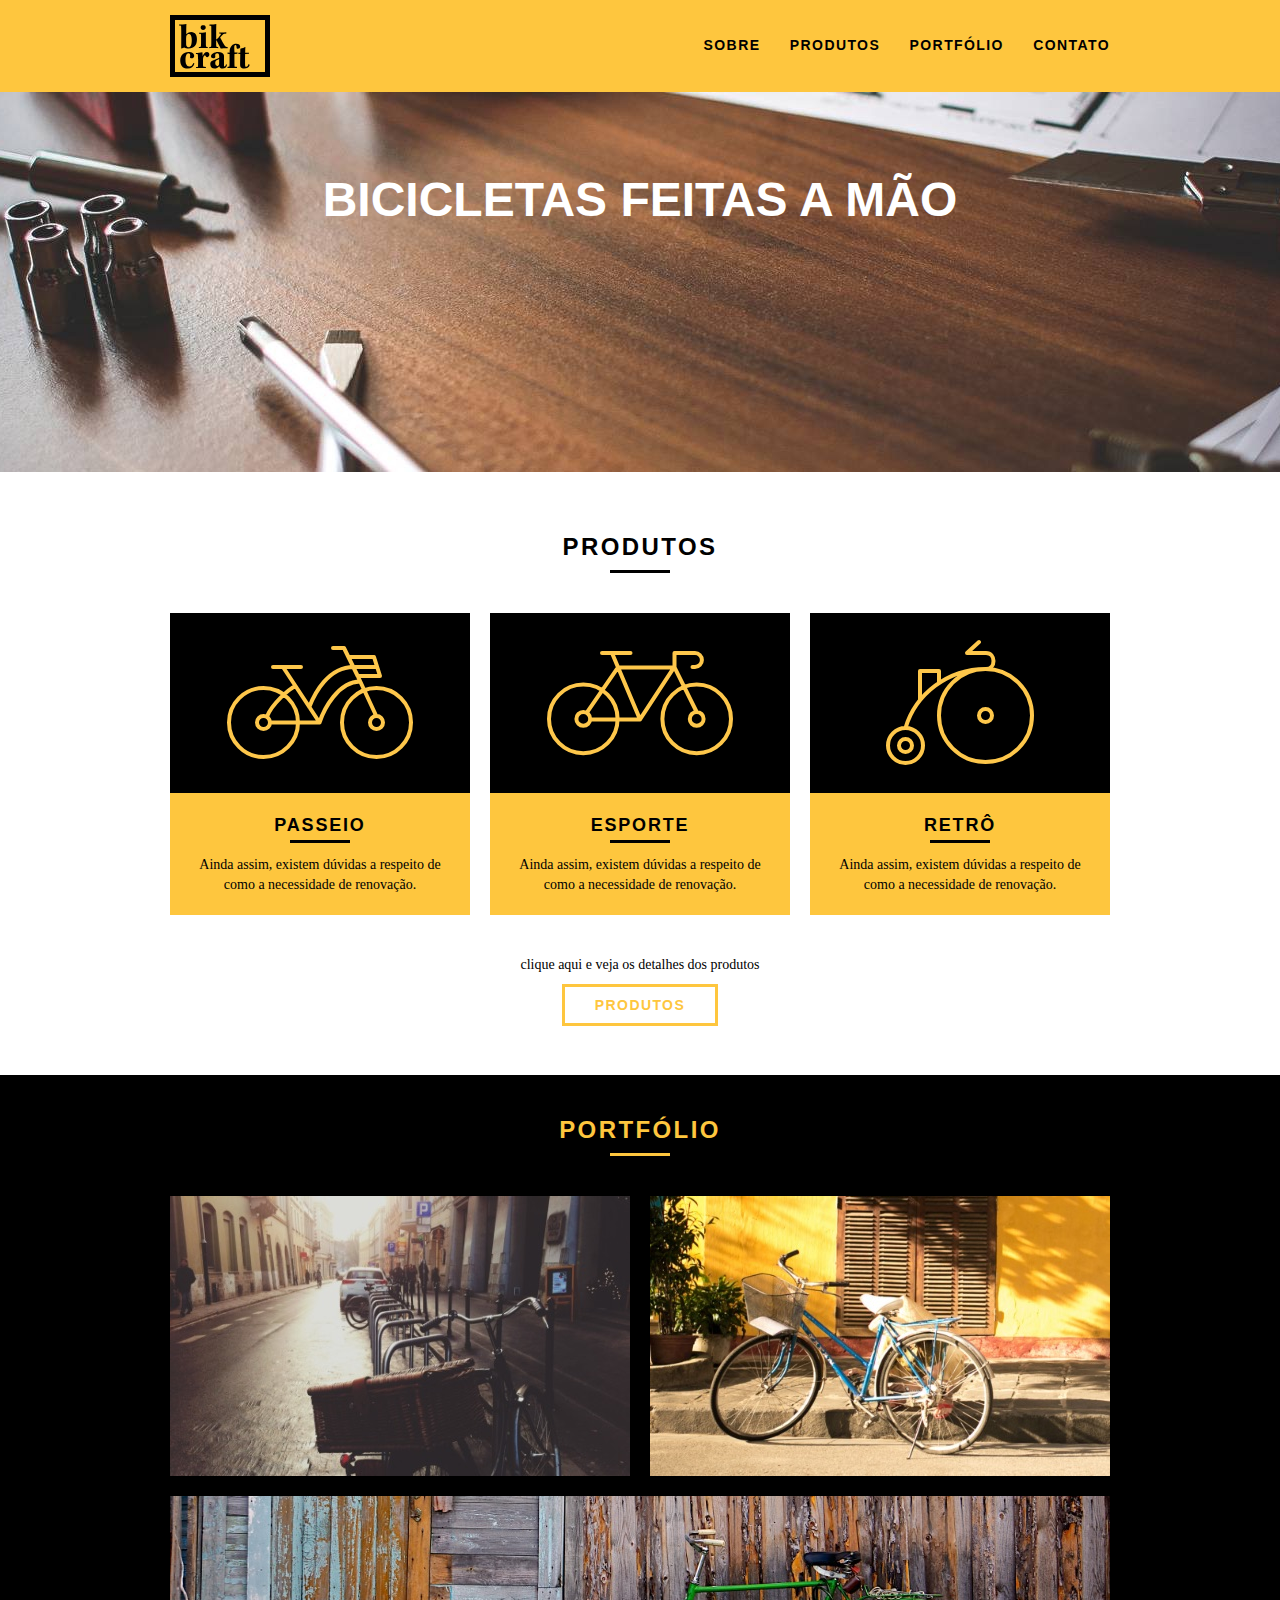
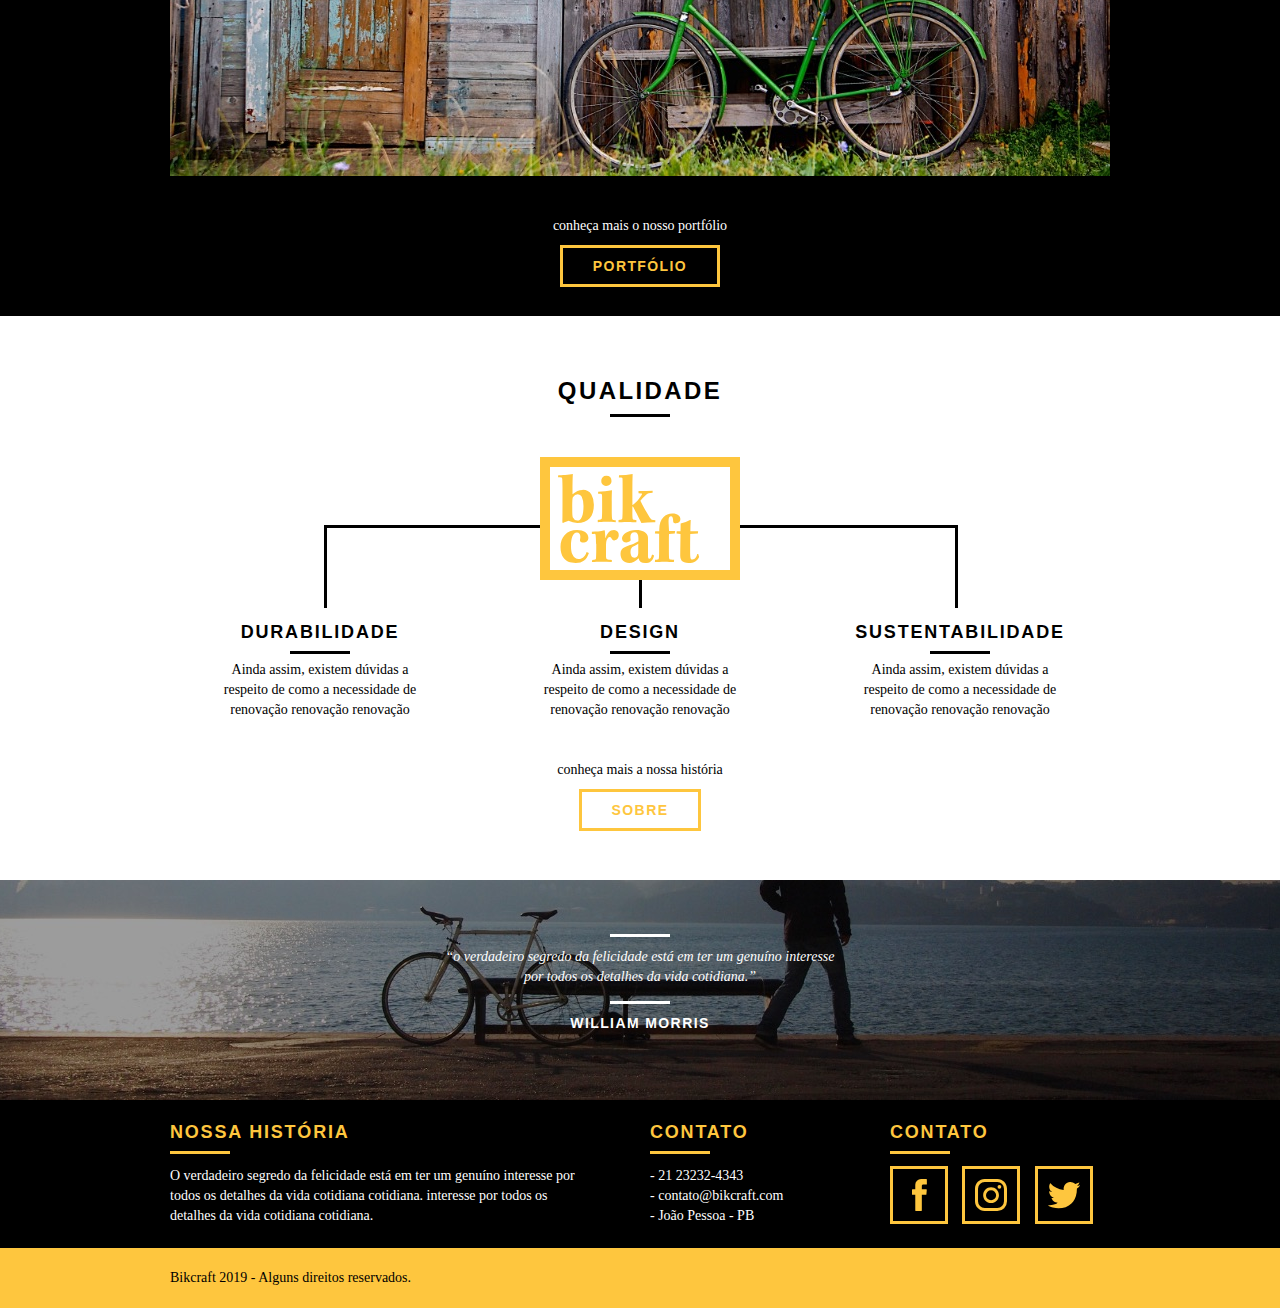
<file: web/index.html>
<!DOCTYPE html>
<html lang="pt-br">
  <head>
    <meta charset="utf-8" />
    <title>Bikcraft</title>
    <link rel="stylesheet" href="css/normalize.css" />
    <link rel="stylesheet" href="css/reset.css" />
    <link rel="stylesheet" href="css/grid.css" />
    <link rel="stylesheet" href="css/style.css" />
    <link rel="stylesheet" href="css/responsivo.css" />
    <script>
      document.documentElement.classList.add("js");
    </script>
  </head>
  <body>
    <header class="header">
      <div class="container">
        <a href="index.html" class="grid-4">
          <img src="img/bikcraft.svg" alt="Bikcraft" />
        </a>
        <nav class="grid-12 header_menu">
          <ul>
            <li><a href="sobre.html">Sobre</a></li>
            <li><a href="produtos.html">Produtos</a></li>
            <li><a href="portfolio.html">Portfólio</a></li>
            <li><a href="contato.html">Contato</a></li>
          </ul>
        </nav>
      </div>
    </header>

    <section class="introducao">
      <div class="container">
        <h1 data-anime="400" class="fadeInDown">Bicicletas Feitas a Mão</h1>
        <blockquote data-anime="800" class="fadeInDown quote-externo">
          <p>
            “não tenha nada em sua casa que você não considere útil ou acredita
            ser bonito”
          </p>
          <cite>WILLIAM MORRIS</cite>
        </blockquote>
        <a data-anime="1200" href="produtos.html" class="btn">Orçamento</a>
      </div>
    </section>

    <section class="produtos container">
      <h2 class="subtitulo">Produtos</h2>
      <ul class="produtos_lista">
        <li class="grid-1-3">
          <div class="produtos_icone">
            <img src="img/produtos/passeio.svg" alt="Bikcraft Passeio" />
          </div>
          <h3>Passeio</h3>
          <p>
            Ainda assim, existem dúvidas a respeito de como a necessidade de
            renovação.
          </p>
        </li>

        <li class="grid-1-3">
          <div class="produtos_icone">
            <img src="img/produtos/esporte.svg" alt="Bikcraft Passeio" />
          </div>
          <h3>Esporte</h3>
          <p>
            Ainda assim, existem dúvidas a respeito de como a necessidade de
            renovação.
          </p>
        </li>

        <li class="grid-1-3">
          <div class="produtos_icone">
            <img src="img/produtos/retro.svg" alt="Bikcraft Passeio" />
          </div>
          <h3>Retrô</h3>
          <p>
            Ainda assim, existem dúvidas a respeito de como a necessidade de
            renovação.
          </p>
        </li>
      </ul>

      <div class="call">
        <p>clique aqui e veja os detalhes dos produtos</p>
        <a href="produtos.html" class="btn btn-preto">Produtos</a>
      </div>
    </section>
    <!-- Fecha Produtos -->

    <section class="portfolio">
      <div class="container">
        <h2 class="subtitulo">Portfólio</h2>
        <ul class="portfolio_lista">
          <li class="grid-8">
            <img src="img/portfolio/retro.jpg" alt="Bicicleta Retrô" />
          </li>
          <li class="grid-8">
            <img src="img/portfolio/passeio.jpg" alt="Bicicleta Passeio" />
          </li>
          <li class="grid-16">
            <img src="img/portfolio/esporte.jpg" alt="Bicicleta Esporte" />
          </li>
        </ul>
        <div class="call">
          <p>conheça mais o nosso portfólio</p>
          <a href="portfolio.html" class="btn">Portfólio</a>
        </div>
      </div>
    </section>

    <section class="qualidade container">
      <h2 class="subtitulo">Qualidade</h2>
      <img src="img/bikcraft-qualidade.svg" alt="Bikcraft" />
      <ul class="qualidade_lista">
        <li class="grid-1-3">
          <h3>Durabilidade</h3>
          <p>
            Ainda assim, existem dúvidas a respeito de como a necessidade de
            renovação renovação renovação
          </p>
        </li>
        <li class="grid-1-3">
          <h3>Design</h3>
          <p>
            Ainda assim, existem dúvidas a respeito de como a necessidade de
            renovação renovação renovação
          </p>
        </li>
        <li class="grid-1-3">
          <h3>Sustentabilidade</h3>
          <p>
            Ainda assim, existem dúvidas a respeito de como a necessidade de
            renovação renovação renovação
          </p>
        </li>
      </ul>
      <div class="call">
        <p>conheça mais a nossa história</p>
        <a href="sobre.html" class="btn btn-preto">Sobre</a>
      </div>
    </section>

    <section class="quebra">
      <blockquote class="quote-externo container">
        <p>
          “o verdadeiro segredo da felicidade está em ter um genuíno interesse
          por todos os detalhes da vida cotidiana.”
        </p>
        <cite>WILLIAM MORRIS</cite>
      </blockquote>
    </section>

    <footer>
      <div class="footer">
        <div class="container">
          <div class="grid-8 footer_historia">
            <h3>Nossa História</h3>
            <p>
              O verdadeiro segredo da felicidade está em ter um genuíno
              interesse por todos os detalhes da vida cotidiana cotidiana.
              interesse por todos os detalhes da vida cotidiana cotidiana.
            </p>
          </div>

          <div class="grid-4 footer_contato">
            <h3>Contato</h3>
            <ul>
              <li>- 21 23232-4343</li>
              <li>- contato@bikcraft.com</li>
              <li>- João Pessoa - PB</li>
            </ul>
          </div>

          <div class="grid-4 footer_redes">
            <h3>Contato</h3>
            <ul>
              <li>
                <a href="http://facebook.com" target="_blank"
                  ><img src="img/redes-sociais/facebook.svg"
                /></a>
              </li>
              <li>
                <a href="http://instagram.com" target="_blank"
                  ><img src="img/redes-sociais/instagram.svg"
                /></a>
              </li>
              <li>
                <a href="http://twitter.com" target="_blank"
                  ><img src="img/redes-sociais/twitter.svg"
                /></a>
              </li>
            </ul>
          </div>
        </div>
      </div>

      <div class="copy">
        <div class="container">
          <p class="grid-16">Bikcraft 2019 - Alguns direitos reservados.</p>
        </div>
      </div>
    </footer>

    <!-- JavaScript -->
    <script src="./js/simple-anime.js"></script>
    <script src="./js/script.js"></script>
    <!-- JavaScript -->
  </body>
</html>
</file>
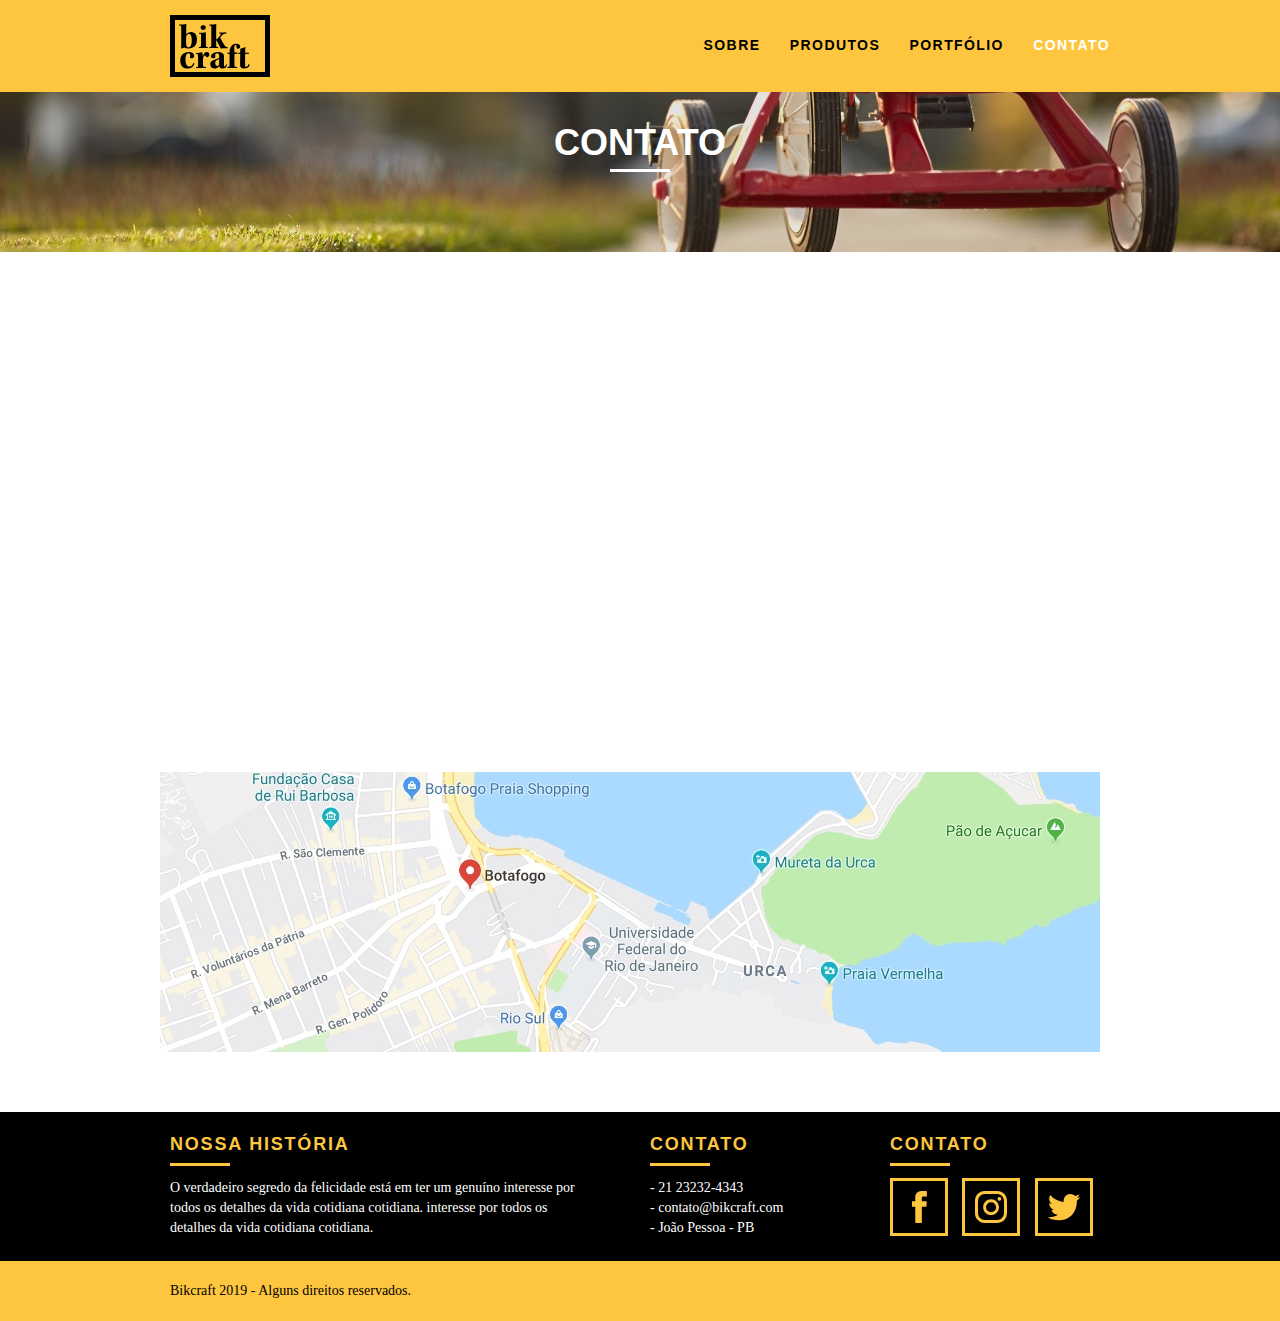
<file: web/contato.html>
<!DOCTYPE html>
<html lang="pt-br">
  <head>
    <meta charset="utf-8" />
    <title>Bikcraft - Contato</title>
    <link rel="stylesheet" href="css/normalize.css" />
    <link rel="stylesheet" href="css/reset.css" />
    <link rel="stylesheet" href="css/grid.css" />
    <link rel="stylesheet" href="css/style.css" />
    <link rel="stylesheet" href="css/contato.css" />
    <link rel="stylesheet" href="css/responsivo.css" />
    <script>
      document.documentElement.classList.add("js");
    </script>
  </head>
  <body>
    <header class="header">
      <div class="container">
        <a href="index.html" class="grid-4">
          <img src="img/bikcraft.svg" alt="Bikcraft" />
        </a>
        <nav class="grid-12 header_menu">
          <ul>
            <li><a href="sobre.html">Sobre</a></li>
            <li><a href="produtos.html">Produtos</a></li>
            <li><a href="portfolio.html">Portfólio</a></li>
            <li><a href="contato.html" class="menu_ativo">Contato</a></li>
          </ul>
        </nav>
      </div>
    </header>

    <section class="introducao-interna interna_contato">
      <div class="container">
        <h1 data-anime="400" class="fadeInDown">Contato</h1>
        <p data-anime="800" class="fadeInDown">tire suas dúvidas com a gente</p>
      </div>
    </section>

    <section class="contato container fadeInDown" data-anime="1200">
      <form
        id="form_orcamento"
        method="POST"
        action="#"
        class="contato_form grid-8 formphp"
      >
        <label for="nome">Nome</label>
        <input type="text" id="nome" name="nome" required />
        <label for="email">E-mail</label>
        <input type="text" id="email" name="email" required />
        <label for="telefone">Telefone</label>
        <input type="text" id="telefone" name="telefone" />

        <label class="nao-aparece" for="">
          Se você não é um robô, deixe em branco.</label
        >
        <input type="text" class="nao-aparece" name="leaveblank" />
        <label class="nao-aparece" for="">
          Se você não é um robô, não mude esse campo.</label
        >
        <input
          type="text"
          class="nao-aparece"
          name="dontchange"
          value="http://"
        />

        <label for="mensagem">Mensagem</label>
        <textarea id="mensagem" name="mensagem" required></textarea>
        <button id="enviar" name="enviar" type="submit" class="btn btn-preto">
          Enviar
        </button>
      </form>
      <div class="contato_dados grid-8">
        <h3>Dados</h3>
        <span>+55 21 93223 3232</span>
        <span class="dados_email">orcamento@bikcraft.com</span>
        <span>
          Rua Ali Perto - João Pessoa
        </span>
        <span>Paraíba - PB - Brasil</span>
        <h3>Redes Sociais</h3>
        <ul>
          <li>
            <a href="http://facebook.com" target="_blank"
              ><img src="img/redes-sociais/facebook.svg"
            /></a>
          </li>
          <li>
            <a href="http://instagram.com" target="_blank"
              ><img src="img/redes-sociais/instagram.svg"
            /></a>
          </li>
          <li>
            <a href="http://twitter.com" target="_blank"
              ><img src="img/redes-sociais/twitter.svg"
            /></a>
          </li>
        </ul>
      </div>
    </section>

    <section class="container contato_mapa">
      <a href="https://google.com" target="_blank">
        <img src="img/endereco-bikcraft.jpg" alt="Endereço Bikcraft"
      /></a>
    </section>

    <footer>
      <div class="footer">
        <div class="container">
          <div class="grid-8 footer_historia">
            <h3>Nossa História</h3>
            <p>
              O verdadeiro segredo da felicidade está em ter um genuíno
              interesse por todos os detalhes da vida cotidiana cotidiana.
              interesse por todos os detalhes da vida cotidiana cotidiana.
            </p>
          </div>

          <div class="grid-4 footer_contato">
            <h3>Contato</h3>
            <ul>
              <li>- 21 23232-4343</li>
              <li>- contato@bikcraft.com</li>
              <li>- João Pessoa - PB</li>
            </ul>
          </div>

          <div class="grid-4 footer_redes">
            <h3>Contato</h3>
            <ul>
              <li>
                <a href="http://facebook.com" target="_blank"
                  ><img src="img/redes-sociais/facebook.svg"
                /></a>
              </li>
              <li>
                <a href="http://instagram.com" target="_blank"
                  ><img src="img/redes-sociais/instagram.svg"
                /></a>
              </li>
              <li>
                <a href="http://twitter.com" target="_blank"
                  ><img src="img/redes-sociais/twitter.svg"
                /></a>
              </li>
            </ul>
          </div>
        </div>
      </div>

      <div class="copy">
        <div class="container">
          <p class="grid-16">Bikcraft 2019 - Alguns direitos reservados.</p>
        </div>
      </div>
    </footer>

    <!-- JavaScript -->
    <script src="./js/simple-anime.js"></script>
    <script src="./js/script.js"></script>
    <!-- JavaScript -->
  </body>
</html>
</file>
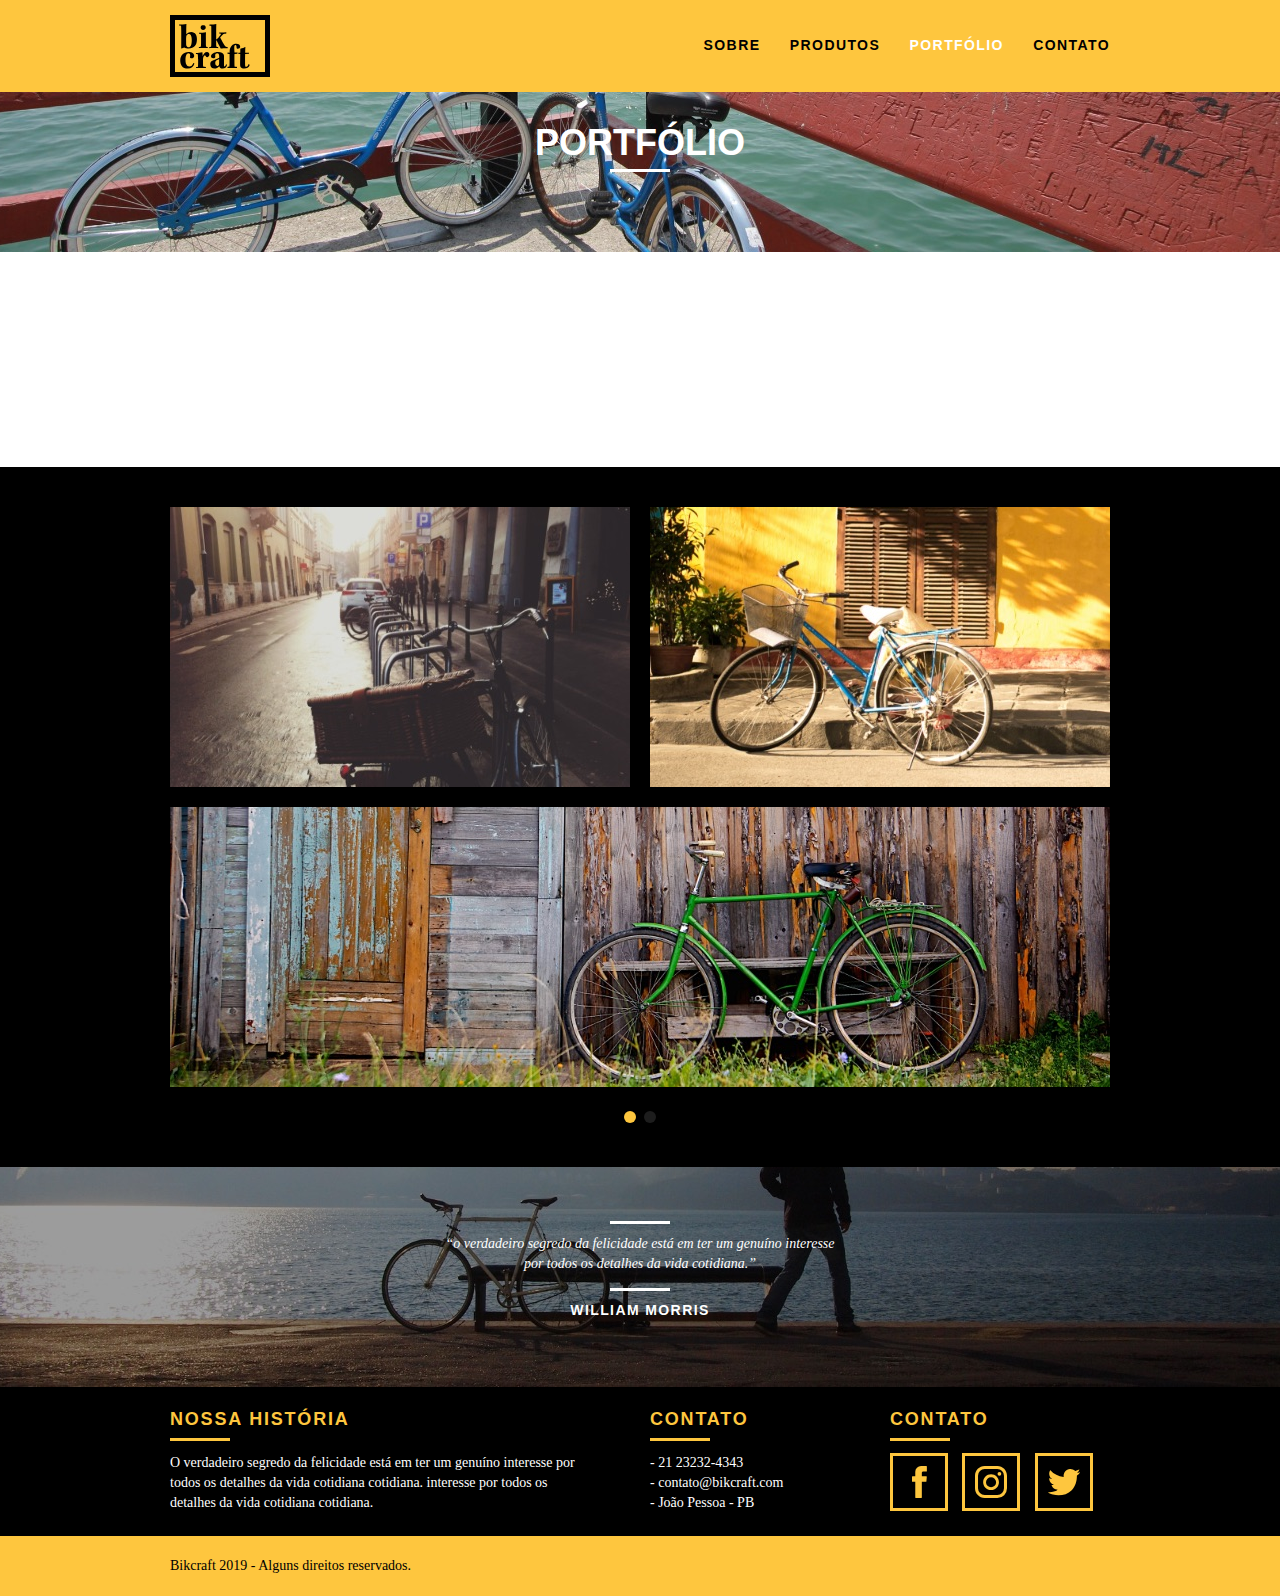
<file: web/portfolio.html>
<!DOCTYPE html>
<html lang="pt-br">
  <head>
    <meta charset="utf-8" />
    <title>Bikcraft - Portfólio</title>
    <link rel="stylesheet" href="css/normalize.css" />
    <link rel="stylesheet" href="css/reset.css" />
    <link rel="stylesheet" href="css/grid.css" />
    <link rel="stylesheet" href="css/style.css" />
    <link rel="stylesheet" href="css/portfolio.css" />
    <link rel="stylesheet" href="css/responsivo.css" />
    <script>
      document.documentElement.classList.add("js");
    </script>
  </head>
  <body>
    <header class="header">
      <div class="container">
        <a href="index.html" class="grid-4">
          <img src="img/bikcraft.svg" alt="Bikcraft" />
        </a>
        <nav class="grid-12 header_menu">
          <ul>
            <li><a href="sobre.html">Sobre</a></li>
            <li><a href="produtos.html">Produtos</a></li>
            <li><a href="portfolio.html" class="menu_ativo">Portfólio</a></li>
            <li><a href="contato.html">Contato</a></li>
          </ul>
        </nav>
      </div>
    </header>

    <section class="introducao-interna interna_portfolio">
      <div class="container">
        <h1 data-anime="400" class="fadeInDown">Portfólio</h1>
        <p data-anime="800" class="fadeInDown">conheça os produtos que amamos mostrar</p>
      </div>
    </section>

    <section class="container fadeInDown" data-anime="1200" data-slide="quote">
      <blockquote class="quote_clientes">
				<p>“Pedalar sempre foi a minha paixão, o que o pessoal da Bikcraft fez foi intensificar o meu amor por esta atividade. Recomendo à todos que amo.”</p>
				<cite>Barbara Moss</cite>
			</blockquote>
			<blockquote class="quote_clientes">
				<p>“Nada melhor do que dar um rolê com a minha Bikcraft na orla. Essa é a minha companheira mais fiel, nunca me traiu e está sempre a minha disposição.”</p>
				<cite>Jhony Rato</cite>
			</blockquote>
			<blockquote class="quote_clientes">
				<p>“Aqueles que ainda não possuem uma Bikcraft, não sabem o que estão perdendo. A precisão é absurda e a velocidade transcendental. Nunca vida nada igual.”</p>
				<cite>Bernardo</cite>
    </section>

    <!-- Início -->
    <section class="portfolio">
      <div class="container" data-slide="portfolio">        
        <ul class="portfolio_lista">
          <li class="grid-8">
            <img src="img/portfolio/retro.jpg" alt="Bicicleta Retrô" />
          </li>
          <li class="grid-8">
            <img src="img/portfolio/passeio.jpg" alt="Bicicleta Passeio" />
          </li>
          <li class="grid-16">
            <img src="img/portfolio/esporte.jpg" alt="Bicicleta Esporte" />
          </li>
        </ul>
        <ul class="portfolio_lista">
          <li class="grid-8">
            <img src="img/portfolio/passeio.jpg" alt="Bicicleta Passeio" />
          </li>
          <li class="grid-8">
            <img src="img/portfolio/retro.jpg" alt="Bicicleta Retrô" />
          </li>          
          <li class="grid-16">
            <img src="img/portfolio/esporte.jpg" alt="Bicicleta Esporte" />
          </li>
        </ul>
      </div>
    </section>
    <!-- Fim  -->

    <section class="quebra">
      <blockquote class="quote-externo container">
        <p>
          “o verdadeiro segredo da felicidade está em ter um genuíno interesse
          por todos os detalhes da vida cotidiana.”
        </p>
        <cite>WILLIAM MORRIS</cite>
      </blockquote>
    </section>

    <footer>
      <div class="footer">
        <div class="container">
          <div class="grid-8 footer_historia">
            <h3>Nossa História</h3>
            <p>
              O verdadeiro segredo da felicidade está em ter um genuíno
              interesse por todos os detalhes da vida cotidiana cotidiana.
              interesse por todos os detalhes da vida cotidiana cotidiana.
            </p>
          </div>

          <div class="grid-4 footer_contato">
            <h3>Contato</h3>
            <ul>
              <li>- 21 23232-4343</li>
              <li>- contato@bikcraft.com</li>
              <li>- João Pessoa - PB</li>
            </ul>
          </div>

          <div class="grid-4 footer_redes">
            <h3>Contato</h3>
            <ul>
              <li>
                <a href="http://facebook.com" target="_blank"
                  ><img src="img/redes-sociais/facebook.svg"
                /></a>
              </li>
              <li>
                <a href="http://instagram.com" target="_blank"
                  ><img src="img/redes-sociais/instagram.svg"
                /></a>
              </li>
              <li>
                <a href="http://twitter.com" target="_blank"
                  ><img src="img/redes-sociais/twitter.svg"
                /></a>
              </li>
            </ul>
          </div>
        </div>
      </div>

      <div class="copy">
        <div class="container">
          <p class="grid-16">Bikcraft 2019 - Alguns direitos reservados.</p>
        </div>
      </div>
    </footer>

    <!-- JavaScript -->
    <script src="./js/simple-anime.js"></script>
    <script src="./js/simple-slide.js"></script>
    <script src="./js/script.js"></script>
    <!-- JavaScript -->
  </body>
</html>
</file>
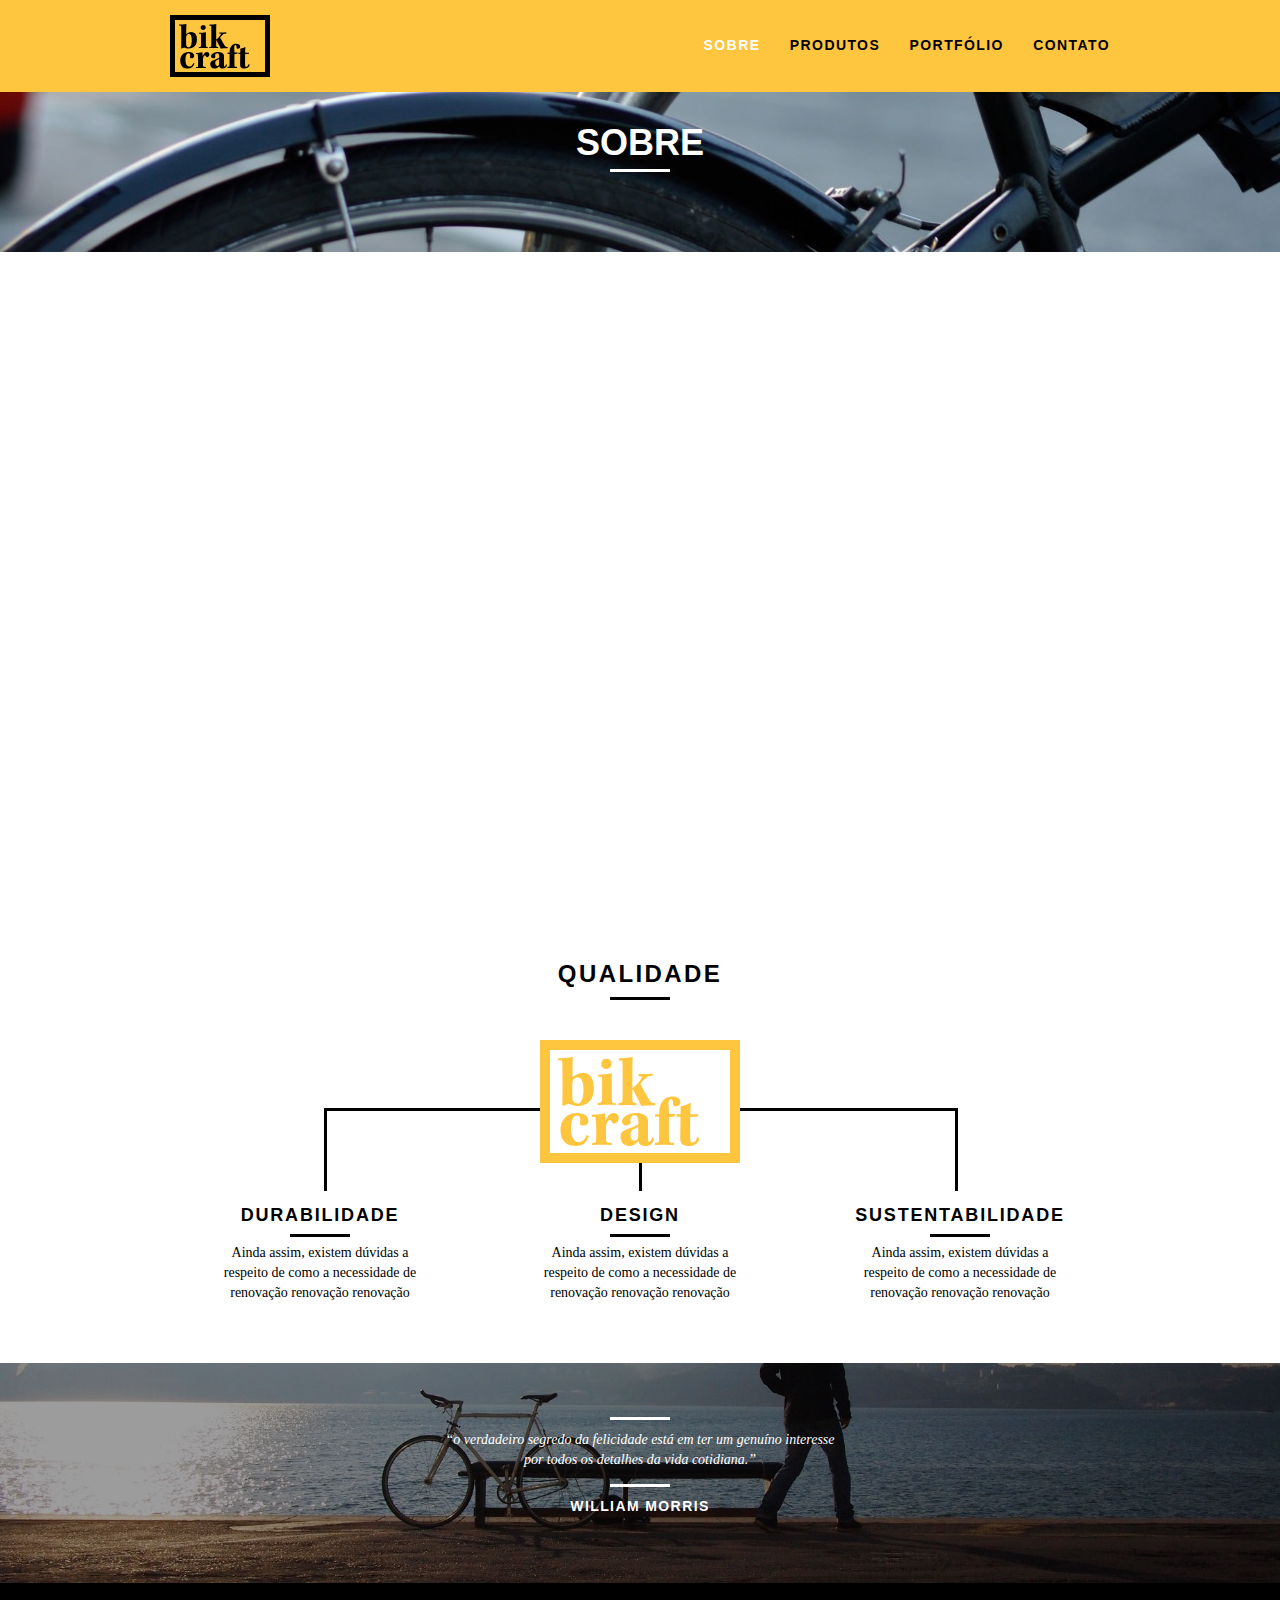
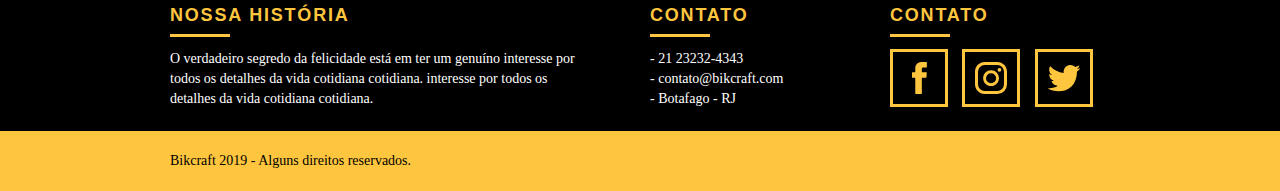
<file: web/sobre.html>
<!DOCTYPE html>
<html lang="pt-br">
  <head>
    <meta charset="utf-8" />
    <title>Bikcraft - Sobre</title>
    <link rel="stylesheet" href="css/normalize.css" />
    <link rel="stylesheet" href="css/reset.css" />
    <link rel="stylesheet" href="css/grid.css" />
    <link rel="stylesheet" href="css/style.css" />
    <link rel="stylesheet" href="css/sobre.css" />
    <link rel="stylesheet" href="css/responsivo.css" />
    <script>
      document.documentElement.classList.add("js");
    </script>
  </head>
  <body>
    <header class="header">
      <div class="container">
        <a href="index.html" class="grid-4">
          <img src="img/bikcraft.svg" alt="Bikcraft" />
        </a>
        <nav class="grid-12 header_menu">
          <ul>
            <li><a href="sobre.html" class="menu_ativo">Sobre</a></li>
            <li><a href="produtos.html">Produtos</a></li>
            <li><a href="portfolio.html">Portfólio</a></li>
            <li><a href="contato.html">Contato</a></li>
          </ul>
        </nav>
      </div>
    </header>

    <section class="introducao-interna interna_sobre">
      <div class="container">
        <h1 data-anime="400" class="fadeInDown">Sobre</h1>
        <p data-anime="800" class="fadeInDown">conheça mais sobre a bikcraft</p>
      </div>
    </section>

    <section class="missao_sobre container fadeInDown" data-anime="1200">
      <div class="grid-10">
        <h2 class="subtitulo-interno">História, Missão e Visão</h2>
        <p>
          No mundo atual, a contínua expansão de nossa atividade cumpre um papel
          essencial na formulação da gestão inovadora da qual fazemos parte da
          qual fazemos parte.
        </p>
        <p>
          No mundo atual, a contínua expansão de nossa atividade cumpre um papel
          essencial na formulação da gestão inovadora da qual fazemos parte da
          qual fazemos parte.
        </p>
      </div>
      <div class="grid-6">
        <h2 class="subtitulo-interno">Valores</h2>
        <ul>
          <li>- Qualidade no processo com</li>
          <li>- Foco no cliente sem perder a</li>
          <li>- Diversão, preservando a</li>
          <li>- Natureza com sustentabilidade</li>
        </ul>
      </div>

      <div class="grid-16 foto-equipe">
        <img src="img/equipe-bikcraft.jpg" alt="Equipe Bikcraft" />
      </div>
    </section>

    <section class="qualidade container">
      <h2 class="subtitulo">Qualidade</h2>
      <img src="img/bikcraft-qualidade.svg" alt="Bikcraft" />
      <ul class="qualidade_lista">
        <li class="grid-1-3">
          <h3>Durabilidade</h3>
          <p>
            Ainda assim, existem dúvidas a respeito de como a necessidade de
            renovação renovação renovação
          </p>
        </li>
        <li class="grid-1-3">
          <h3>Design</h3>
          <p>
            Ainda assim, existem dúvidas a respeito de como a necessidade de
            renovação renovação renovação
          </p>
        </li>
        <li class="grid-1-3">
          <h3>Sustentabilidade</h3>
          <p>
            Ainda assim, existem dúvidas a respeito de como a necessidade de
            renovação renovação renovação
          </p>
        </li>
      </ul>
    </section>

    <section class="quebra">
      <blockquote class="quote-externo container">
        <p>
          “o verdadeiro segredo da felicidade está em ter um genuíno interesse
          por todos os detalhes da vida cotidiana.”
        </p>
        <cite>WILLIAM MORRIS</cite>
      </blockquote>
    </section>

    <footer>
      <div class="footer">
        <div class="container">
          <div class="grid-8 footer_historia">
            <h3>Nossa História</h3>
            <p>
              O verdadeiro segredo da felicidade está em ter um genuíno
              interesse por todos os detalhes da vida cotidiana cotidiana.
              interesse por todos os detalhes da vida cotidiana cotidiana.
            </p>
          </div>

          <div class="grid-4 footer_contato">
            <h3>Contato</h3>
            <ul>
              <li>- 21 23232-4343</li>
              <li>- contato@bikcraft.com</li>
              <li>- Botafago - RJ</li>
            </ul>
          </div>

          <div class="grid-4 footer_redes">
            <h3>Contato</h3>
            <ul>
              <li>
                <a href="http://facebook.com" target="_blank"
                  ><img src="img/redes-sociais/facebook.svg"
                /></a>
              </li>
              <li>
                <a href="http://instagram.com" target="_blank"
                  ><img src="img/redes-sociais/instagram.svg"
                /></a>
              </li>
              <li>
                <a href="http://twitter.com" target="_blank"
                  ><img src="img/redes-sociais/twitter.svg"
                /></a>
              </li>
            </ul>
          </div>
        </div>
      </div>

      <div class="copy">
        <div class="container">
          <p class="grid-16">Bikcraft 2019 - Alguns direitos reservados.</p>
        </div>
      </div>
    </footer>

    <!-- JavaScript -->
    <script src="./js/simple-anime.js"></script>
    <script src="./js/script.js"></script>
    <!-- JavaScript -->
  </body>
</html>
</file>
<file: web/css/grid.css>
*,
*:before,
*:after {
  -webkit-box-sizing: border-box;
  -moz-box-sizing: border-box;
  box-sizing: border-box;
}

.container {
  width: 960px;
  margin: 0 auto;
  padding: 0px;
  position: relative;
}

.container:after,
.container:before {
  content: " ";
  display: table;
}

.container:after {
  clear: both;
}

.grid-1,
.grid-2,
.grid-3,
.grid-4,
.grid-5,
.grid-6,
.grid-7,
.grid-8,
.grid-9,
.grid-10,
.grid-11,
.grid-12,
.grid-13,
.grid-14,
.grid-15,
.grid-16,
.grid-1-3 {
  float: left;
  margin-left: 10px;
  margin-right: 10px;
}

.grid-1 {
  width: 40px;
}
.grid-2 {
  width: 100px;
}
.grid-3 {
  width: 160px;
}
.grid-4 {
  width: 220px;
}
.grid-5 {
  width: 280px;
}
.grid-6 {
  width: 340px;
}
.grid-7 {
  width: 400px;
}
.grid-8 {
  width: 460px;
}
.grid-9 {
  width: 520px;
}
.grid-10 {
  width: 580px;
}
.grid-11 {
  width: 640px;
}
.grid-12 {
  width: 700px;
}
.grid-13 {
  width: 760px;
}
.grid-14 {
  width: 820px;
}
.grid-15 {
  width: 880px;
}
.grid-16 {
  width: 940px;
}
.grid-1-3 {
  width: 300px;
}

@media only screen and (min-width: 788px) and (max-width: 979px) {
  .container {
    width: 960px;
  }

  .grid-1 {
    width: 28px;
  }
  .grid-2 {
    width: 76px;
  }
  .grid-3 {
    width: 124px;
  }
  .grid-4 {
    width: 172px;
  }
  .grid-5 {
    width: 220px;
  }
  .grid-6 {
    width: 268px;
  }
  .grid-7 {
    width: 316px;
  }
  .grid-8 {
    width: 364px;
  }
  .grid-9 {
    width: 412px;
  }
  .grid-10 {
    width: 460px;
  }
  .grid-11 {
    width: 508px;
  }
  .grid-12 {
    width: 556px;
  }
  .grid-13 {
    width: 604px;
  }
  .grid-14 {
    width: 652px;
  }
  .grid-15 {
    width: 700px;
  }
  .grid-16 {
    width: 748px;
  }
  .grid-1-3 {
    width: 236px;
  }
}

@media only screen and (max-width: 787px) {
  .container {
    width: 300px;
  }

  .grid-1,
  .grid-2,
  .grid-3,
  .grid-4,
  .grid-5,
  .grid-6,
  .grid-7,
  .grid-8,
  .grid-9,
  .grid-10,
  .grid-11,
  .grid-12,
  .grid-13,
  .grid-14,
  .grid-15,
  .grid-16,
  .grid-1-3 {
    width: 300px;
    margin: 0 0 20px 0;
    float: none;
  }
}
</file>
<file: web/css/style.css>
/* Estilos Gerais */

body {
  font-family: Arial, Helvetica, sans-serif;
}

p {
  font-family: Georgia, "Times New Roman", serif;
  font-size: 14px;
  line-height: 20px;
}

img {
  display: block;
  max-width: 100%;
}

.btn {
  border: 3px solid #fec63e;
  padding: 10px 30px;
  color: #fec63e;
  font-size: 14px;
  line-height: 20px;
  text-transform: uppercase;
  font-weight: bold;
  letter-spacing: 0.1em;
}

.btn:hover {
  color: #fff;
  border-color: #fff;
}

.btn.btn-preto:hover {
  color: #000;
  border-color: #000;
}

.subtitulo {
  font-size: 24px;
  line-height: 30px;
  font-weight: bold;
  letter-spacing: 0.1em;
  color: #000;
  text-transform: uppercase;
  text-align: center;
  margin-bottom: 40px;
}

.subtitulo:after {
  content: "";
  display: block;
  width: 60px;
  height: 3px;
  background: #000;
  margin: 8px auto;
}

.subtitulo-interno {
  font-size: 24px;
  line-height: 30px;
  font-weight: bold;
  letter-spacing: 0.1em;
  color: #000;
  text-transform: uppercase;
  margin-bottom: 20px;
}

.subtitulo-interno:after {
  content: "";
  display: block;
  width: 60px;
  height: 3px;
  background: #000;
  margin: 8px 0;
}

/* Header */

.header {
  position: fixed;
  top: 0;
  width: 100%;
  background: #fec63e; /* Amarelo */
  padding: 15px 0;
  z-index: 10;
}

.header_menu {
  text-align: right;
}

.header_menu ul li {
  display: inline-block;
  margin-left: 25px;
  margin-top: 20px;
}

.header_menu ul li a {
  color: #000;
  font-weight: bold;
  text-transform: uppercase;
  letter-spacing: 0.1em;
  font-size: 14px;
  line-height: 20px;
  padding: 10px 0;
}

.header_menu ul li a:hover {
  color: #fff;
}

.header_menu ul li a.menu_ativo {
  color: #fff;
}

/* Introdução */

.introducao {
  width: 100%;
  height: 380px;
  background: url("../img/bg.jpg") no-repeat center;
  background-size: cover;
  margin-top: 92px;
  text-align: center;
  padding-top: 80px;
}

.introducao h1 {
  font-size: 48px;
  color: #fff;
  font-weight: bold;
  text-transform: uppercase;
}

.quote-externo {
  max-width: 320px;
  margin: 0 auto;
  margin-bottom: 40px;
  color: white;
}

.quote-externo p {
  font-style: italic;
}

.quote-externo p:before,
.quote-externo p:after {
  content: "";
  display: block;
  width: 60px;
  height: 3px;
  background: #fff;
  margin: 14px auto 10px auto;
}

.quote-externo cite {
  font-style: normal;
  font-weight: bold;
  font-size: 14px;
  letter-spacing: 0.1em;
}

/*Introducao Interna*/

.introducao-interna {
  width: 100%;
  margin-top: 92px;
  height: 160px;
  background-size: cover;
  text-align: center;
  color: #fff;
  padding-top: 30px;
}

.introducao-interna h1 {
  font-size: 36px;
  font-weight: bold;
  text-transform: uppercase;
}

.introducao-interna h1:after {
  content: "";
  display: block;
  width: 60px;
  height: 3px;
  background: #fff;
  margin: 6px auto 10px auto;
}

/*Produtos*/

.produtos {
  padding: 60px 0;
}

.produtos_lista li {
  background: #fec63e;
  text-align: center;
}

/* Necessário para centralizar as imagens */
.produtos_lista li img {
  margin: 0 auto;
}

.produtos_lista li h3 {
  font-weight: bold;
  font-size: 18px;
  line-height: 25px;
  text-transform: uppercase;
  letter-spacing: 0.1em;
  margin-top: 20px;
}

.produtos_lista li h3:after {
  content: "";
  display: block;
  width: 60px;
  height: 3px;
  background: #000;
  margin: 2px auto;
}

.produtos_lista li p {
  padding: 10px 20px 20px 20px;
}

.produtos_icone {
  background: #000;
  padding: 20px;
}

.call {
  padding-top: 40px;
  text-align: center;
  clear: both;
}

.call p {
  margin-bottom: 20px;
}

/*Portfólio*/

.portfolio {
  width: 100%;
  background: #000;
  padding: 40px 0;
}

.portfolio .subtitulo {
  color: #fec63e;
}

.portfolio .subtitulo:after {
  background: #fec63e;
}

.portfolio_lista li:last-child {
  margin-top: 20px;
}

.portfolio .call p {
  color: #fff;
}

/*Qualidade*/

.qualidade {
  padding: 60px 0;
}

.qualidade:after {
  content: "";
  width: 634px;
  height: 83px;
  display: block;
  background: url("../img/linhas.svg") no-repeat center;
  position: absolute;
  top: 209px;
  right: 162px;
  z-index: -1;
}

.qualidade img {
  margin: 0 auto;
}

.qualidade_lista {
  padding-top: 20px;
  overflow: auto; /* clear-fix */
}

.qualidade_lista li {
  text-align: center;
  padding: 0 40px;
}

.qualidade_lista li h3 {
  font-weight: bold;
  font-size: 18px;
  line-height: 25px;
  text-transform: uppercase;
  letter-spacing: 0.1em;
  margin-top: 20px;
}

.qualidade_lista li h3:after {
  content: "";
  display: block;
  width: 60px;
  height: 3px;
  background: #000;
  margin: 6px auto;
}

/*Quebra*/

.quebra {
  width: 100%;
  height: 220px;
  background: url("../img/bg-footer.jpg") no-repeat center;
  background-size: cover;
  text-align: center;
  padding-top: 40px;
}

.quebra .quote-externo {
  max-width: 400px;
}

/*Footer*/

.footer {
  width: 100%;
  background: #000;
  color: #fff;
  padding: 20px 0;
}

.footer h3 {
  font-size: 18px;
  line-height: 25px;
  color: #fec63e;
  text-transform: uppercase;
  letter-spacing: 0.1em;
  font-weight: bold;
}

.footer h3:after {
  content: "";
  display: block;
  width: 60px;
  height: 3px;
  background: #fec63e;
  margin: 6px 0 12px 0;
}

.footer_historia {
  padding-right: 40px;
}

.footer_contato ul li {
  font-size: 14px;
  line-height: 20px;
  font-family: Georgia, "Times New Roman", serif;
}

.footer_redes ul li {
  display: inline-block;
  margin-right: 10px;
}

.footer_redes ul li a {
  border: 3px solid #fec63e;
  display: block;
  padding: 10px;
}

.footer_redes ul li a:hover {
  border-color: #fff;
}

.copy {
  width: 100%;
  background: #fec63e;
  padding: 20px 0;
}

/* JavaScript */

.js [data-slide] {
  position: relative;
}
.js [data-slide] > * {
  position: absolute;
  top: 0px;
  opacity: 0;
}

.js [data-slide] > .active {
  position: relative;
  opacity: 1;
  transition: opacity 500ms;
}

.js [data-slide-nav] {
  display: block;
  text-align: center;
  margin-top: 20px;
}

.js [data-slide-nav] button {
  display: inline-block;
  width: 12px;
  height: 12px;
  margin: 4px;
  border: none;
  padding: 0px;
  border-radius: 6px;
  text-indent: -99px;
  overflow: hidden;
  background: #1d1d1d;
}

.js [data-slide-nav] button.active {
  background: #fec63e;
}

.js [data-anime] {
  opacity: 0;
  transform: translate3d(0, -20px, 0);
}

.js fadeInDown {
  transform: translate3d(0, -20px, 0);
}

.js .anime {
  opacity: 1;
  transform: none;
  transition: opacity 800ms, transform 800ms;
}

.nao-aparece {
  visibility: hidden;
  position: absolute;
  height: 0px;
}
</file>
<file: web/css/responsivo.css>
/* Estilo para tablets */
@media only screen and (min-width: 788px) and (max-width: 979px) {
  /* Qualidade Home */
  .qualidade:after {
    right: 66px;
  }

  .qualidade_lista li {
    padding: 0 10px;
  }

  /* Footer */

  .footer_redes ul li a {
    border: 3px solid #fec63e;
    display: block;
    padding: 6px;
  }

  .footer_redes ul li a img {
    width: 26px;
    height: 26px;
  }

  /* Produtos */

  .produto_item h2 {
    top: -150px;
    margin-bottom: -56px;
  }

  .produto_icone {
    padding: 41px 0;
  }

  .produto_info p {
    font-size: 14px;
    line-height: 20px;
    height: 122px;
    padding: 20px 30px;
  }

  .produto_info ul li {
    width: 181px;
    height: 49px;
  }
} /* Final do estilo para tablets */

/* Estilo para smartphone */
@media only screen and (max-width: 787px) {
  /* Header */
  .header {
    position: relative;
    padding-bottom: 0px;
  }

  .header img {
    margin: 0 auto 10px auto;
  }

  .header_menu {
    text-align: center;
  }

  .header_menu ul li {
    margin: 5px;
  }

  .header_menu ul li a {
    border: 4px solid #000;
    width: 136px;
    display: block;
    float: left;
  }

  .header_menu ul li a:hover {
    border-color: #fff;
  }

  .header_menu ul li a.menu_ativo {
    border-color: #fff;
  }

  /* Introducao */
  .introducao h1 {
    font-size: 36px;
  }

  .introducao {
    margin-top: 0px;
    padding-top: 40px;
    background: url("../img/bg-mobile.jpg") no-repeat center;
    background-size: cover;
  }

  /* Introdução Interna */
  .introducao-interna {
    margin-top: 0px;
  }

  /* Call */
  .call {
    padding-top: 10px;
  }

  /* Qualidade Home */
  .qualidade:after {
    display: none;
  }

  /* Sobre */
  .missao_sobre p {
    font-size: 14px;
    line-height: 20px;
    padding-right: 0px;
  }

  .missao_sobre ul li {
    font-size: 14px;
    line-height: 25px;
  }

  /*Produtos*/

  .produto_item h2 {
    top: -100px;
    margin-bottom: -68px;
  }

  .produto_icone {
    padding: 41px 0;
  }

  .produto_info p {
    font-size: 14px;
    line-height: 20px;
    height: auto;
    padding: 20px 30px;
  }

  .produto_info ul li {
    width: 149px;
    height: 49px;
    font-size: 14px;
    line-height: 20px;
    padding-top: 14px;
  }

  .form {
    padding-right: 0px;
  }

  .orcamento_dados ul {
    padding-right: 0px;
  }

  /* Contato */
  .contato_form {
    padding-right: 0px;
    margin-bottom: 40px;
  }
} /* Final do estilo para smartphone */
</file>
<file: web/css/contato.css>
.interna_contato {
	background: url("../img/bg-contato.jpg") no-repeat center;
	background-size: cover;
}

/*Orçamento*/

.contato {
	padding: 40px 0;
}

.contato_form {
	padding-right: 60px;
}

.contato_form label{
	display: block;
	font-family: Georgia, "Times New Roman", serif;
	font-size: 18px;
	line-height: 25px;
	margin-bottom: 4px;
}

.contato_form input {
	display: block;
	width: 100%;
	border: 4px solid #fec63e;
	background: none;
	padding: 7px 10px;
	margin-bottom: 10px;
	outline: none;
	font-size: 14px;
	font-family: Georgia, "Times New Roman", serif;
}

.contato_form textarea {
	display: block;
	width: 100%;
	height: 120px;
	border: 4px solid #fec63e;
	background: none;
	padding: 7px 10px;
	margin-bottom: 20px;
	outline: none;
	font-size: 14px;
	font-family: Georgia, "Times New Roman", serif;
}

.contato_form button {
	padding: 7px 40px;
	background: none;
}

.orcamento_dados {
	color: #fff;
}

.contato_dados h3{
	font-size: 18px;
	line-height: 25px;
	text-transform: uppercase;
	color: #fec63e;
	font-weight: bold;
}

.contato_dados span {
	display: block;
	font-size: 18px;
	line-height: 30px;
	font-family: Georgia, "Times New Roman", serif;
}

.contato_dados span:nth-of-type(even) {
	margin-bottom: 30px;
}

.contato_dados ul {
	margin-top: 10px;
}

.contato_dados ul li {
	display: inline-block;
	margin-right: 10px;
}

.contato_dados ul li a {
	border: 3px solid #fec63e;
	display: block;
	padding: 10px;
}

.contato_dados ul li a:hover {
	border-color: #000;
}

.contato_mapa {
	margin-bottom: 60px;
}
</file>
<file: web/css/portfolio.css>
.interna_portfolio {
  background: url("../img/bg-portfolio.jpg") no-repeat center;
  background-size: cover;
}

.quote_clientes {
  padding: 60px 0;
  max-width: 460px;
  margin: 0 auto;
}

.quote_clientes p {
  text-align: center;
  font-family: Georgia, "Times New Roman", serif;
  font-size: 18px;
  line-height: 25px;
  font-style: italic;
  margin-bottom: 20px;
}

.quote_clientes cite {
  font-size: 18px;
  font-weight: bold;
  text-align: right;
  float: right;
  font-style: normal;
}
</file>
<file: web/css/sobre.css>
.interna_sobre {
  background: url("../img/bg-sobre.jpg") no-repeat center;
  background-size: cover;
}

.missao_sobre {
  padding-top: 60px;
}

.missao_sobre p {
  font-size: 18px;
  line-height: 25px;
  margin-bottom: 1em;
  padding-right: 60px;
}

.missao_sobre ul li {
  font-family: Georgia, "Times New Roman", serif;
  font-size: 18px;
  line-height: 30px;
}

.foto-equipe {
  padding-top: 20px;
}
</file>
